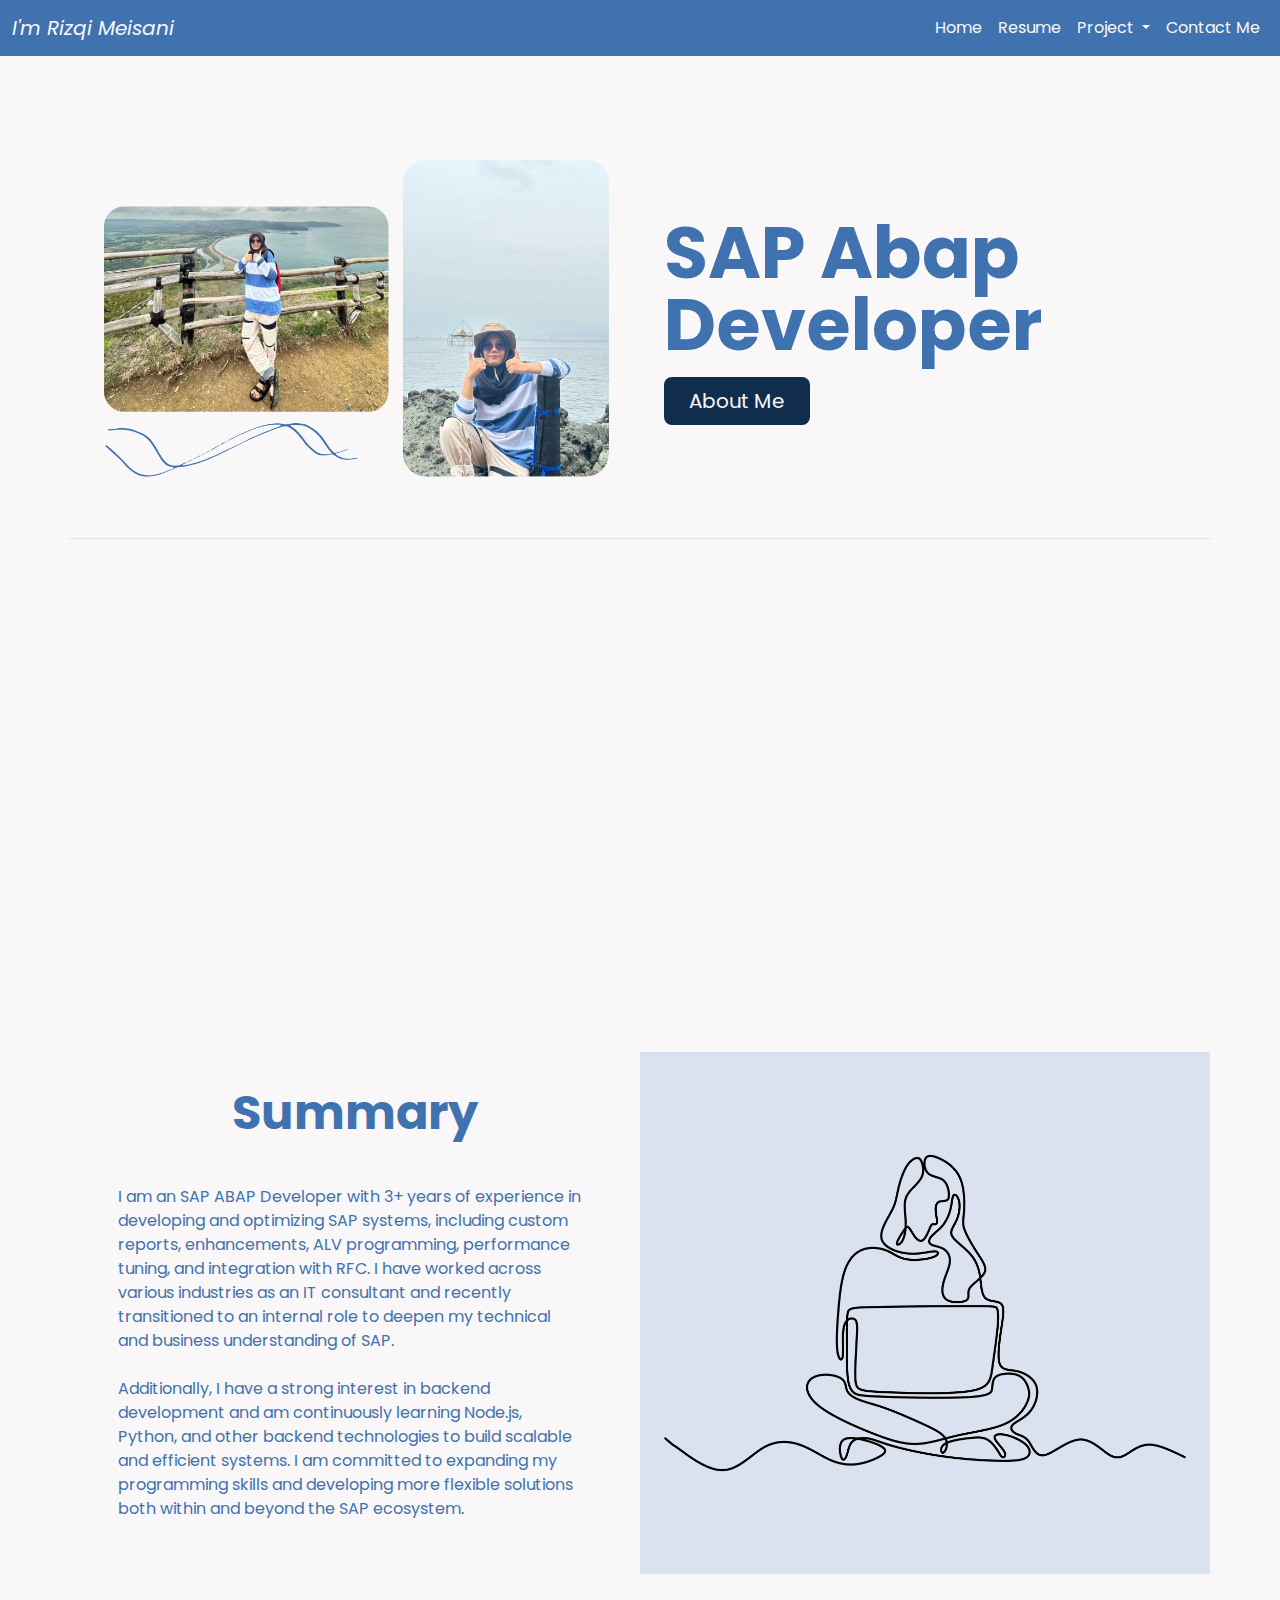
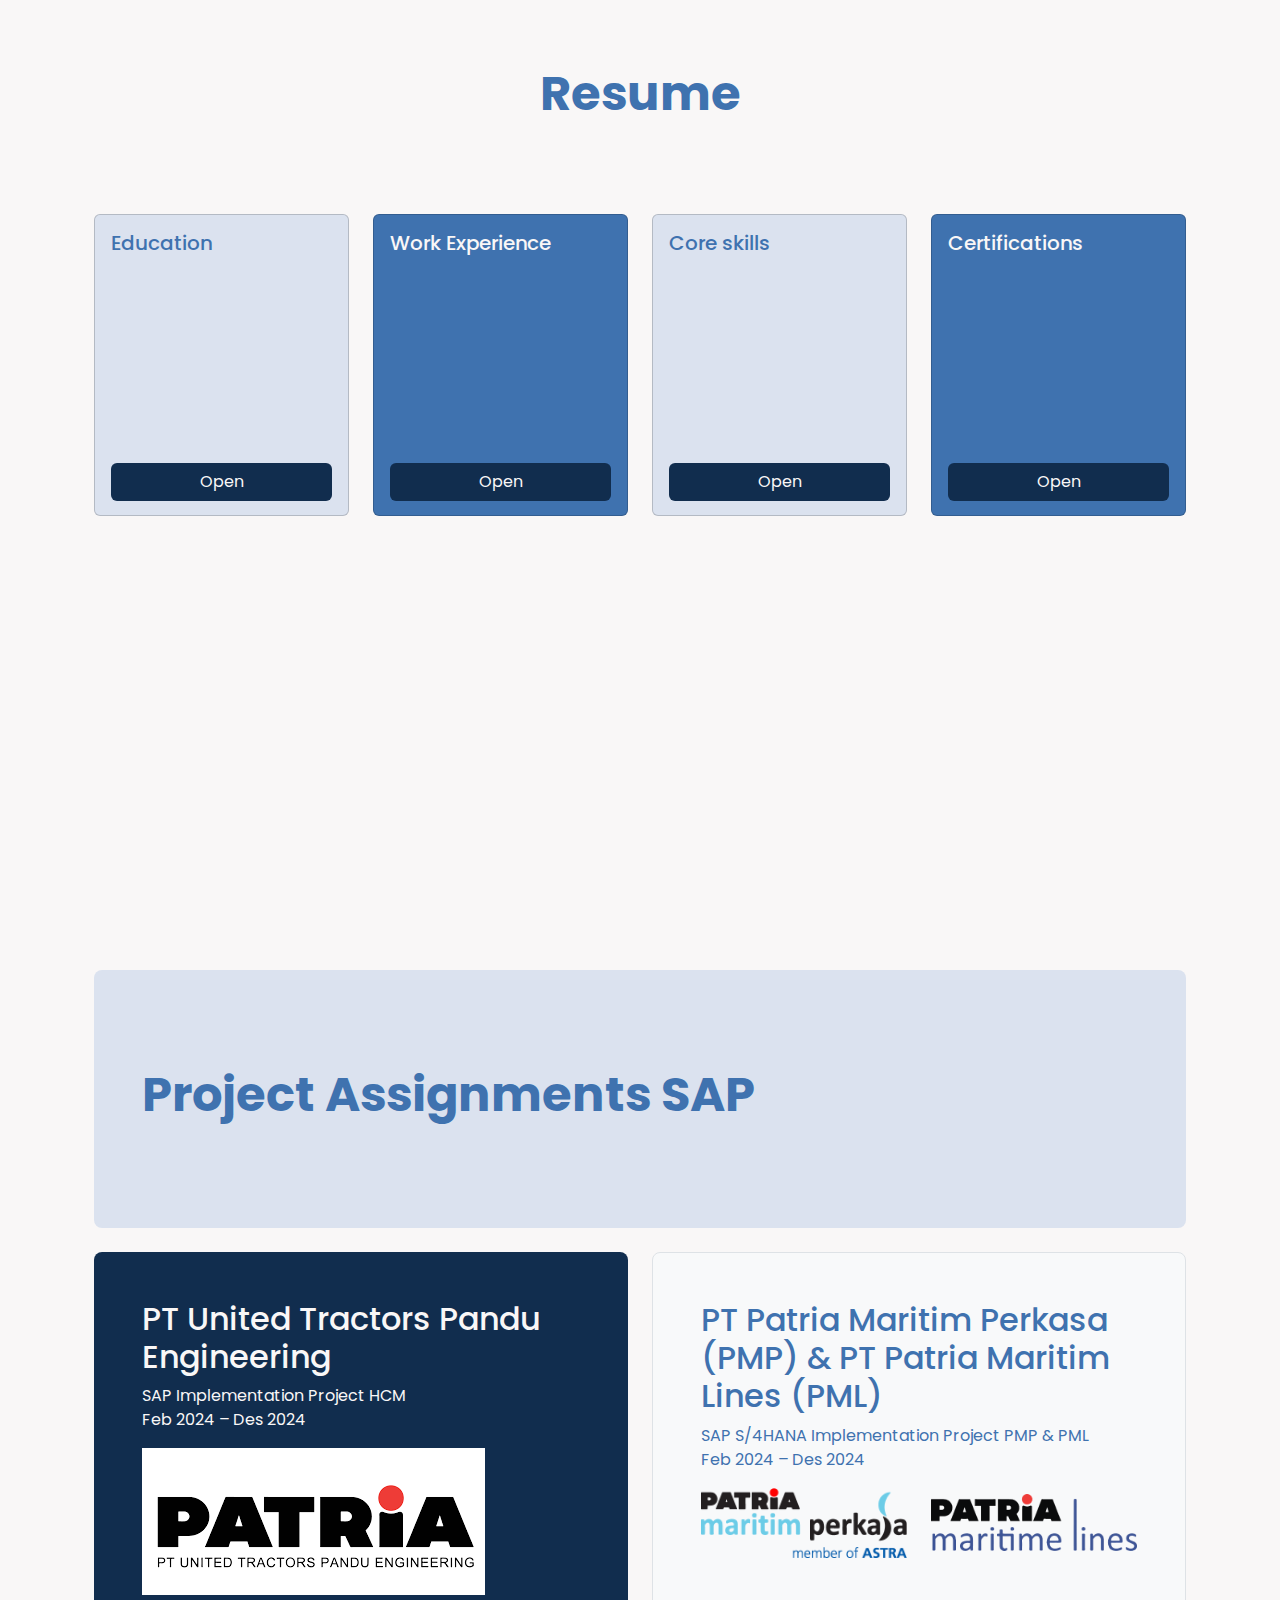
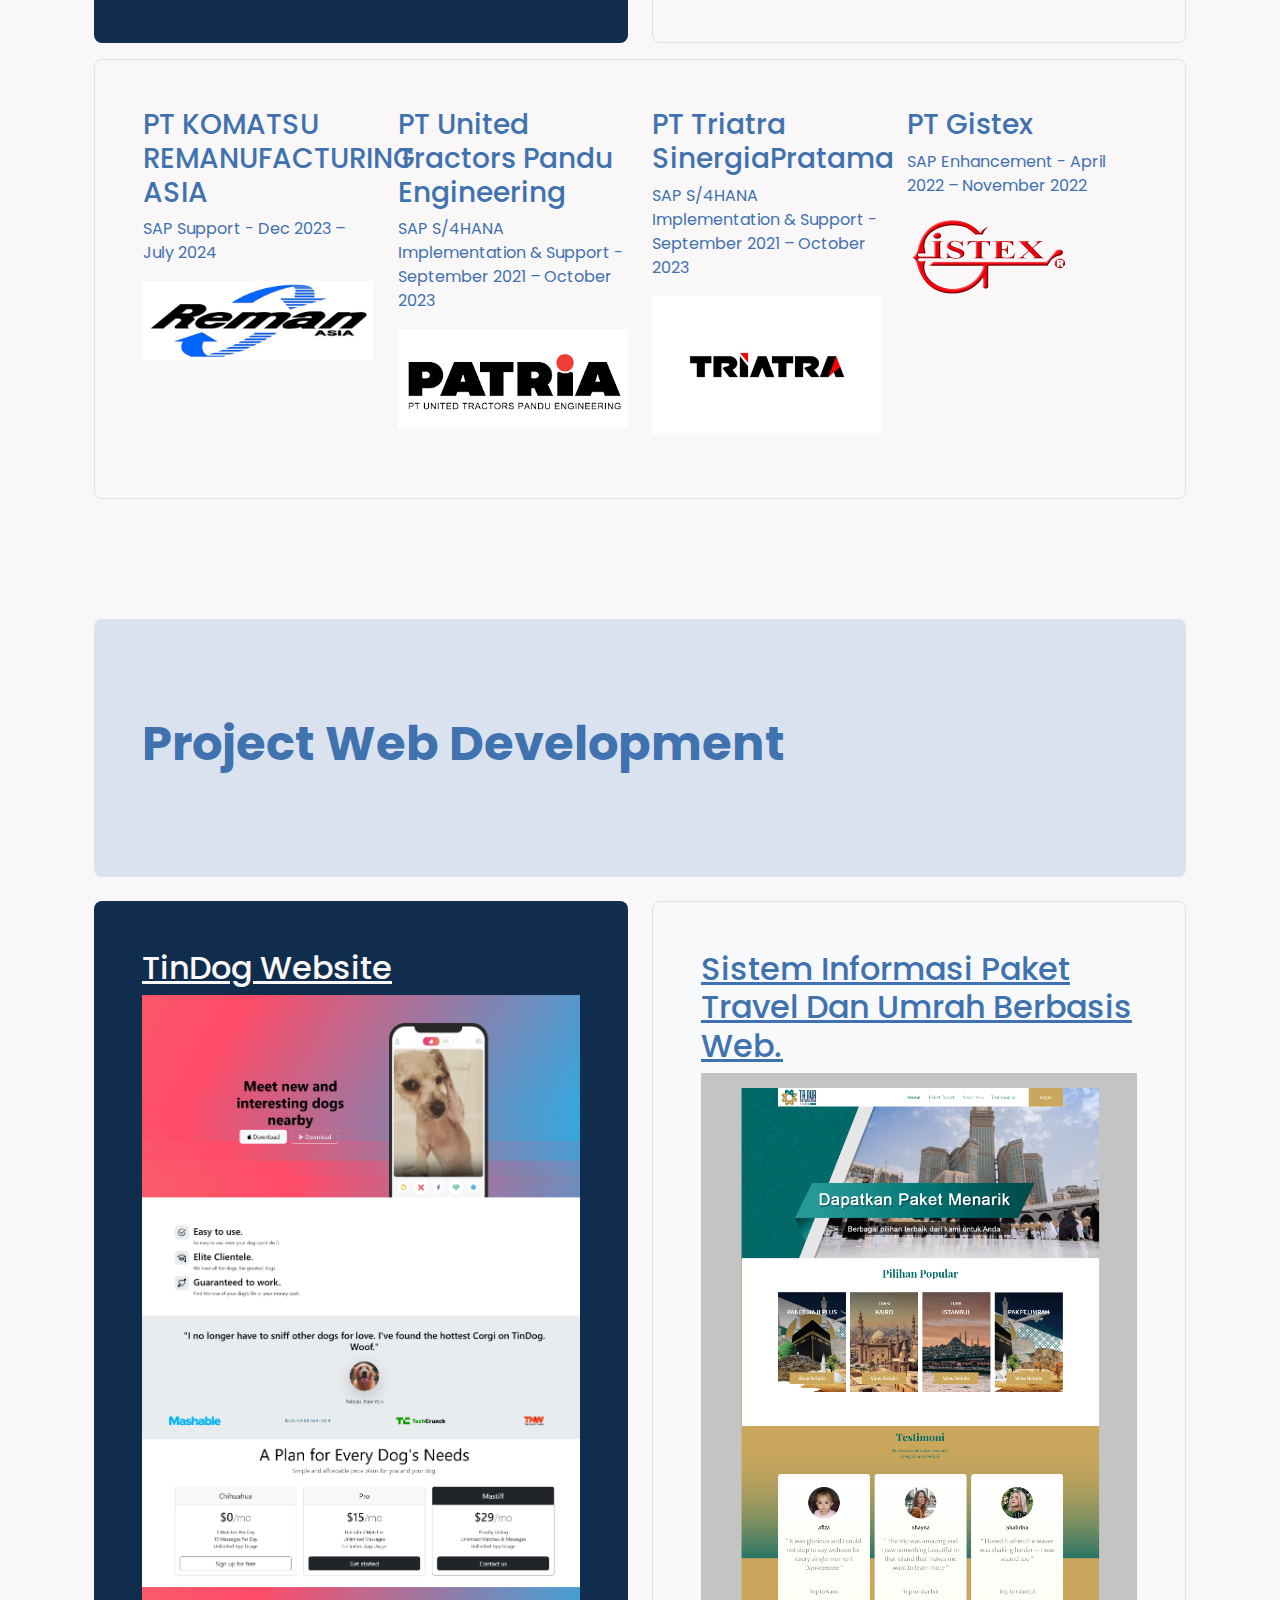
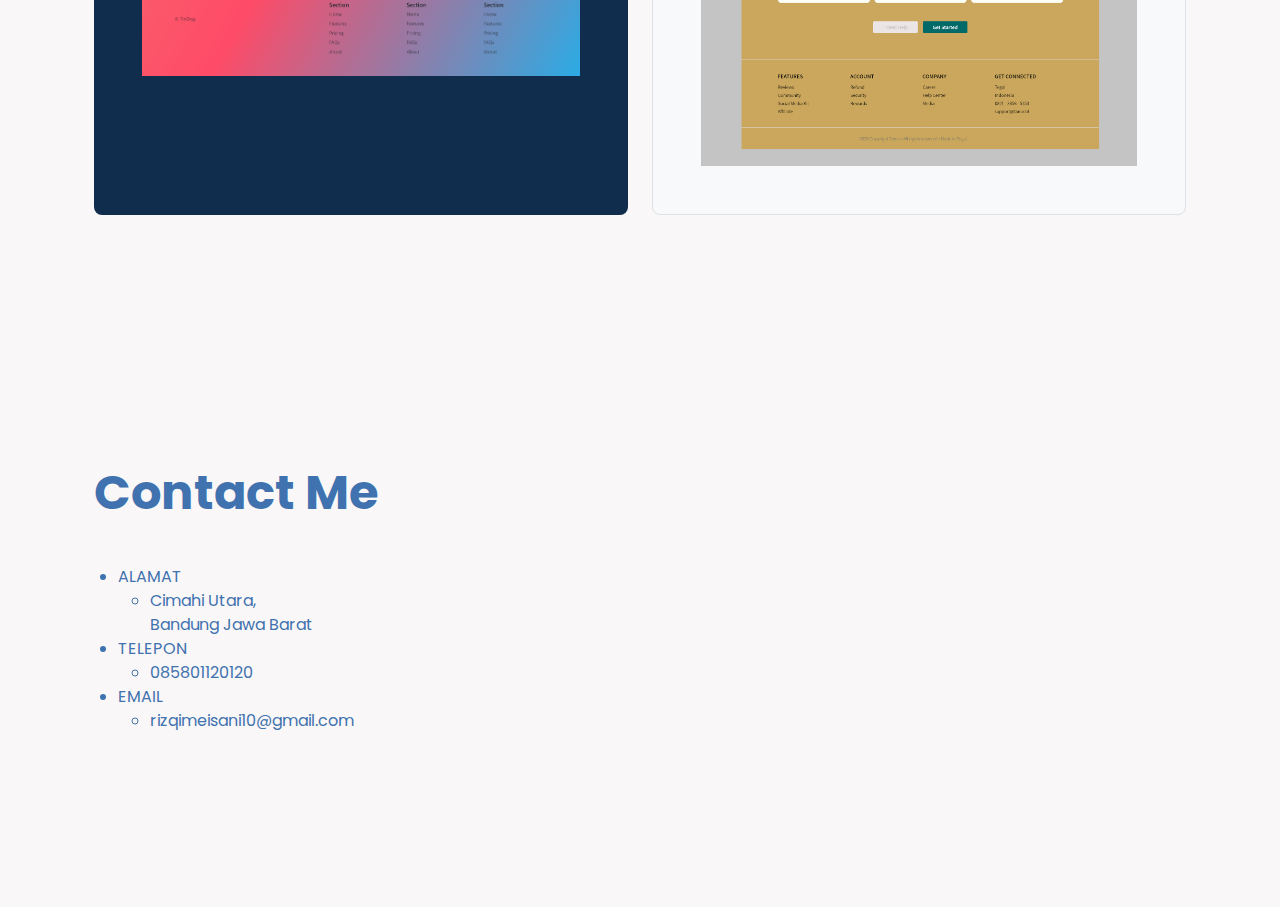
<file: index.html>
<!DOCTYPE html>
<html lang="en">
  <head>
    <meta charset="UTF-8" />
    <meta name="viewport" content="width=device-width, initial-scale=1.0" />
    <link
      href="https://cdn.jsdelivr.net/npm/bootstrap@5.3.3/dist/css/bootstrap.min.css"
      rel="stylesheet"
      integrity="sha384-QWTKZyjpPEjISv5WaRU9OFeRpok6YctnYmDr5pNlyT2bRjXh0JMhjY6hW+ALEwIH"
      crossorigin="anonymous"
    />
    <link
      href="https://fonts.googleapis.com/css2?family=Poppins:ital,wght@0,400;0,700;1,600&display=swap"
      rel="stylesheet"
    />
    <link rel="stylesheet" href="style.css" />
    <title>My Portfolio</title>
  </head>
  <body>
    <section id="header-navbar" class="bg-header">
      <nav class="navbar navbar-expand-lg">
        <div class="container-fluid">
          <a class="navbar-brand" href="./cv/CV of Rizqi Meisani.pdf">I'm Rizqi Meisani</a>
          <button
            class="navbar-toggler"
            type="button"
            data-bs-toggle="collapse"
            data-bs-target="#navbarNavDropdown"
            aria-controls="navbarNavDropdown"
            aria-expanded="false"
            aria-label="Toggle navigation"
          >
            <span class="navbar-toggler-icon"></span>
          </button>
          <div class="collapse navbar-collapse" id="navbarNavDropdown">
            <ul class="navbar-nav">
              <li class="nav-item">
                <a class="nav-link" aria-current="page" href="#home">Home</a>
              </li>
              <li class="nav-item">
                <a class="nav-link" href="#resume">Resume</a>
              </li>
              <li class="nav-item dropdown">
                <a
                  class="nav-link dropdown-toggle"
                  href="#"
                  id="navbarDropdownMenuLink"
                  role="button"
                  data-bs-toggle="dropdown"
                  aria-expanded="false"
                >
                  Project
                </a>
                <ul
                  class="dropdown-menu"
                  aria-labelledby="navbarDropdownMenuLink"
                >
                  <li><a class="dropdown-item" href="#sapabap">SAP Abap</a></li>
                  <li>
                    <a class="dropdown-item" href="#webdev">Website</a>
                  </li>
                </ul>
              </li>
              <li class="nav-item">
                <a class="nav-link" href="#contactme">Contact Me</a>
              </li>
            </ul>
          </div>
        </div>
      </nav>
    </section>

    <section id="home">
      <div class="container col-xxl-12 px-4 py-5 border-bottom">
        <div class="row flex-lg-row-reverse align-items-center g-5 pt-5">
          <div class="col-lg-6">
            <h1 class="display-2 fw-bold lh-1 mb-3">
              SAP Abap <br />
              Developer
            </h1>
            <div class="d-grid gap-2 d-md-flex justify-content-md-start">
              <a class="btn btn-lg px-4 me-md-2" href="#aboutme">About Me</a>
            </div>
          </div>
          <div class="col-10 col-sm-8 col-lg-6">
            <img
              src="./img/poto1.png"
              class="d-block mx-lg-auto img-fluid"
              alt="Bootstrap Themes"
              width="700"
              height="500"
              loading="lazy"
            />
          </div>
        </div>
      </div>
    </section>

    <section id="aboutme">
      <div class="container col-xxl-10 px-4 py-5">
        <div class="row flex-lg-row-reverse align-items-center g-5 pt-5">
          <div class="col-10 col-sm-8 col-lg-6 bg-aboutme">
            <img
              src="./img/drawing_woman.png"
              class="d-block mx-lg-auto img-fluid"
              alt="Bootstrap Themes"
              width="700"
              height="500"
              loading="lazy"
            />
          </div>
          <div class="col-lg-6">
            <h1
              class="display-5 fw-bold lh-1 mb-5 d-flex justify-content-center"
            >
              Summary
            </h1>
            <div class="d-grid gap-2 d-md-flex justify-content-md-start">
              <p class="px-4 me-md-2 text-summary">
                I am an SAP ABAP Developer with 3+ years of experience in
                developing and optimizing SAP systems, including custom reports,
                enhancements, ALV programming, performance tuning, and
                integration with RFC. I have worked across various industries as
                an IT consultant and recently transitioned to an internal role
                to deepen my technical and business understanding of SAP.
                <br />
                <br />
                Additionally, I have a strong interest in backend development
                and am continuously learning Node.js, Python, and other backend
                technologies to build scalable and efficient systems. I am
                committed to expanding my programming skills and developing more
                flexible solutions both within and beyond the SAP ecosystem.
              </p>
            </div>
          </div>
        </div>
      </div>
    </section>

    <section id="resume">
      <div class="container col-xxl-10 px-4 py-5">
        <h1 class="display-5 fw-bold lh-1 mb-5 d-flex justify-content-center">
          Resume
        </h1>
        <div class="row pt-5">
          <div class="col-sm-6 col-lg-3 mb-sm-0 mb-4">
            <div class="card card-education">
              <div class="card-body">
                <h5 class="card-title">Education</h5>
                <a href="education.html" class="btn btn-card">Open</a>
              </div>
            </div>
          </div>
          <div class="col-sm-6 col-lg-3 mb-4">
            <div class="card card-exp">
              <div class="card-body">
                <h5 class="card-title">Work Experience</h5>
                <a href="work.html" class="btn btn-card">Open</a>
              </div>
            </div>
          </div>
          <div class="col-sm-6 col-lg-3 mb-4">
            <div class="card card-core">
              <div class="card-body">
                <h5 class="card-title">Core skills</h5>
                <a href="skill.html" class="btn btn-card">Open</a>
              </div>
            </div>
          </div>
          <div class="col-sm-6 col-lg-3 mb-4">
            <div class="card card-certification">
              <div class="card-body">
                <h5 class="card-title">Certifications</h5>
                <a href="certification.html" class="btn btn-card">Open</a>
              </div>
            </div>
          </div>
        </div>
      </div>
    </section>

    <section id="Project">
      <div id="sapabap" class="container col-xxl-12 px-4 py-5">
        <div class="p-5 mb-4 project-bg rounded-3">
          <div class="py-5">
            <h1 class="display-5 fw-bold">Project Assignments SAP</h1>
          </div>
        </div>
        <div class="row align-items-md-stretch">
          <div class="col-md-6">
            <div class="h-100 p-5 text-bg rounded-3">
              <h2>PT United Tractors Pandu Engineering</h2>
              <p>
                SAP Implementation Project HCM <br />
                Feb 2024 – Des 2024
              </p>
              <img src="./img/utpe.png" alt="UTPE" class="img-fluid" />
            </div>
          </div>
          <div class="col-md-6">
            <div class="h-100 p-5 bg-body-tertiary border rounded-3">
              <h2 class="text-summary">
                PT Patria Maritim Perkasa (PMP) & PT Patria Maritim Lines (PML)
              </h2>
              <p class="text-summary">
                SAP S/4HANA Implementation Project PMP & PML <br />
                Feb 2024 – Des 2024
              </p>
              <div class="row align-items-center">
                <div class="col-md-3 col-lg-6">
                  <img src="./img/pmp.png" alt="UTPE" class="img-fluid" />
                </div>

                <div class="col-md-3 col-lg-6">
                  <img src="./img/pml.png" alt="UTPE" class="img-fluid" />
                </div>
              </div>
            </div>
          </div>
        </div>
        <div class="p-5 mb-4 mt-3 border rounded-3">
          <div class="row">
            <div class="col-lg-3 col-md-6 mb-3">
              <h3 class="text-summary">PT KOMATSU REMANUFACTURING ASIA</h3>
              <p class="text-summary">SAP Support - Dec 2023 – July 2024</p>
              <img src="./img/kra.png" alt="UTPE" class="img-fluid" />
            </div>
            <div class="col-lg-3 col-md-6 mb-3">
              <h3 class="text-summary">PT United Tractors Pandu Engineering</h3>
              <p class="text-summary">
                SAP S/4HANA Implementation & Support - September 2021 – October
                2023
              </p>
              <img src="./img/utpe.png" alt="UTPE" class="img-fluid" />
            </div>
            <div class="col-lg-3 col-md-6 mb-3">
              <h3 class="text-summary">PT Triatra SinergiaPratama</h3>
              <p class="text-summary">
                SAP S/4HANA Implementation & Support - September 2021 – October
                2023
              </p>
              <img src="./img/tsp.jpg" alt="UTPE" class="img-fluid" />
            </div>
            <div class="col-lg-3 col-md-6 mb-3">
              <h3 class="text-summary">PT Gistex</h3>
              <p class="text-summary">
                SAP Enhancement - April 2022 – November 2022
              </p>
              <img src="./img/gistex.png" alt="UTPE" class="img-fluid" />
            </div>
          </div>
        </div>
      </div>

      <div id="webdev" class="container col-xxl-12 px-4 py-5">
        <div class="p-5 mb-4 project-bg rounded-3">
          <div class="py-5">
            <h1 class="display-5 fw-bold">Project Web Development</h1>
          </div>
        </div>
        <div class="row align-items-md-stretch">
          <div class="col-md-6">
            <div class="h-100 p-5 text-bg rounded-3">
              <h2>
                <a
                  class="text-bg"
                  href="https://github.com/rizqi08/TinDog-Startup-Website"
                  >TinDog Website</a
                >
              </h2>
              <img src="./img/website2.png" alt="UTPE" class="img-fluid" />
            </div>
          </div>
          <div class="col-md-6">
            <div class="h-100 p-5 bg-body-tertiary border rounded-3">
              <h2>
                <a
                 class="text-summary"
                  href="https://github.com/rizqi08/Sistem-Informasi-Paket-Travel-Dan-Umrah-Berbasis-Web."
                  >Sistem Informasi Paket Travel Dan Umrah Berbasis Web.</a
                >
              </h2>
              <img src="./img/website1.png" alt="UTPE" class="img-fluid" />
              </div>
            </div>
          </div>
        </div>
      </div>
    </section>

    <section id="contactme">
      <div class="container col-xxl-10 px-4 py-5">
        <div class="row flex-lg-row-reverse align-items-center g-5 pt-5">
          <div class="col-10 col-sm-8 col-lg-6">
            <img
              src="./img/poto2.jpg"
              class="d-block rounded-3 mx-lg-auto "
              alt="Bootstrap Themes"
              width="400"
              height="500"
              loading="lazy"
              
            />
          </div>
          <div class="col-lg-6">
            <h1
              class="display-5 fw-bold lh-1 mb-5 d-flex justify-content-left"
            >
              Contact Me
            </h1>
            <div class="d-grid gap-2 d-md-flex justify-content-left">
                <ul class="px-4 me-md-2 text-summary">
                  <li>ALAMAT
                    <ul>
                      <li>Cimahi Utara, <br> Bandung Jawa Barat</li>
                    </ul>
                  </li>
                  <li>TELEPON
                    <ul>
                      <li>085801120120</li>
                    </ul>
                  </li>
                <li>EMAIL
                  <ul>
                    <li>rizqimeisani10@gmail.com</li>
                  </ul>
                </li>
              </ul>
            </div>
          </div>
        </div>
      </div>
    </section>
  </body>
  <script
    src="https://cdn.jsdelivr.net/npm/bootstrap@5.3.3/dist/js/bootstrap.bundle.min.js"
    integrity="sha384-YvpcrYf0tY3lHB60NNkmXc5s9fDVZLESaAA55NDzOxhy9GkcIdslK1eN7N6jIeHz"
    crossorigin="anonymous"
  ></script>
</html>
</file>
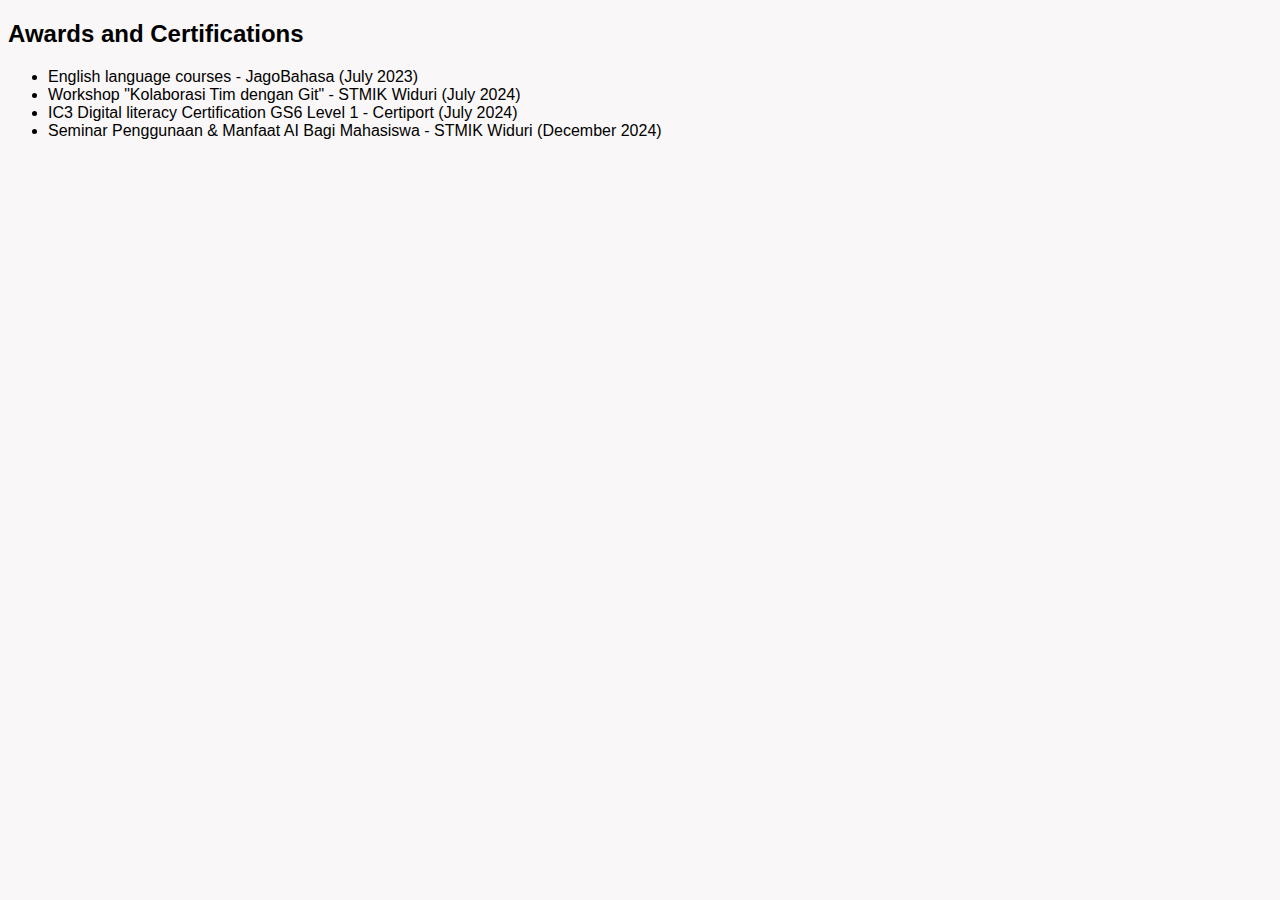
<file: certification.html>
<!DOCTYPE html>
<html lang="en">
  <head>
    <meta charset="UTF-8" />
    <meta name="viewport" content="width=device-width, initial-scale=1.0" />
    <link rel="stylesheet" href="style.css" />
    <title>Certifications</title>
  </head>
  <body>
    <h2>Awards and Certifications</h2>
    <ul>
      <li>English language courses - JagoBahasa (July 2023)</li>
      <li>Workshop "Kolaborasi Tim dengan Git" - STMIK Widuri (July 2024)</li>
      <li>
        IC3 Digital literacy Certification GS6 Level 1 - Certiport (July 2024)
      </li>
      <li>
        Seminar Penggunaan & Manfaat AI Bagi Mahasiswa - STMIK Widuri (December
        2024)
      </li>
    </ul>
  </body>
</html>
</file>
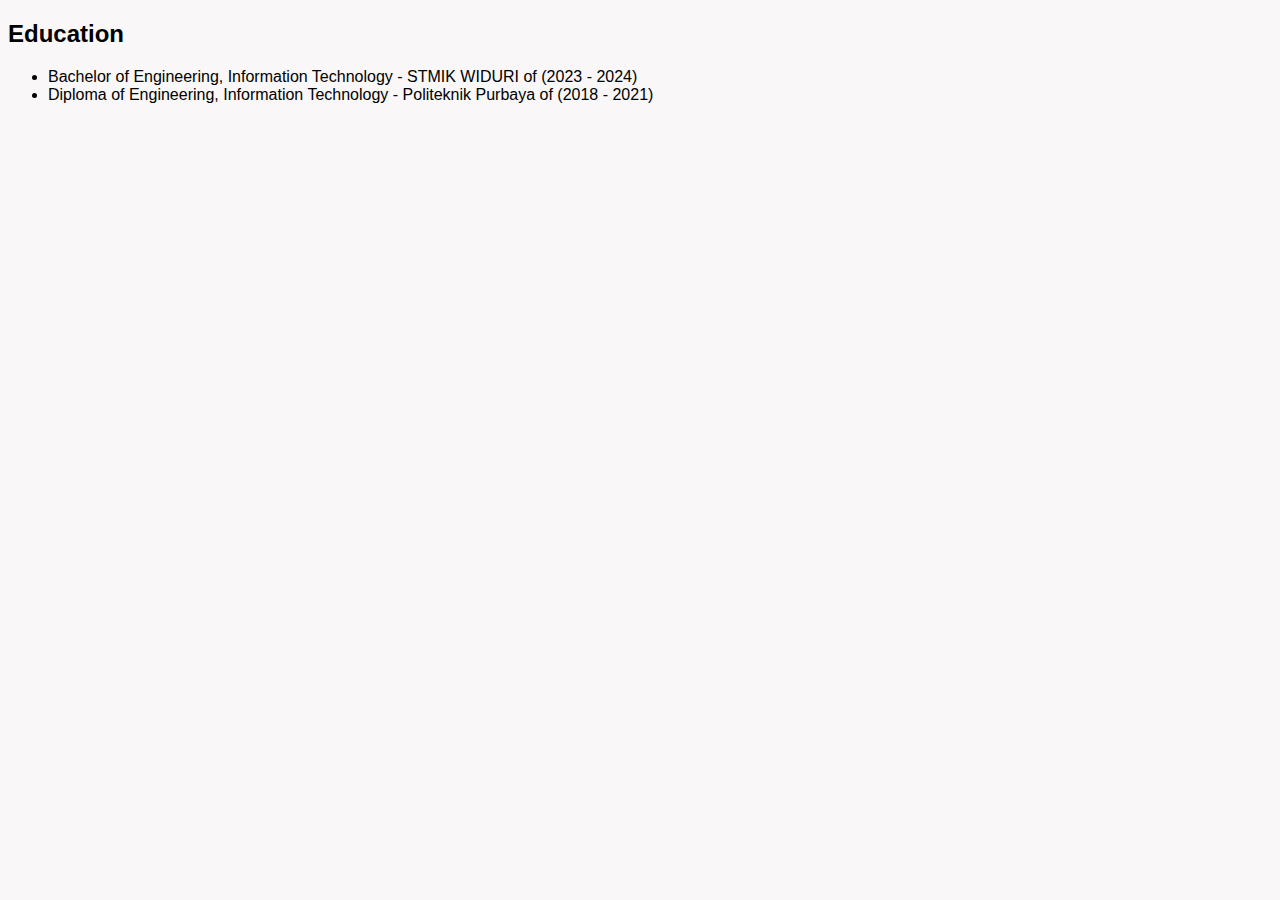
<file: education.html>
<!DOCTYPE html>
<html lang="en">
  <head>
    <meta charset="UTF-8" />
    <meta name="viewport" content="width=device-width, initial-scale=1.0" />
    <link rel="stylesheet" href="style.css" />
    <title>Education</title>
  </head>
  <body>
    <h2>Education</h2>
    <ul>
      <li>
        Bachelor of Engineering, Information Technology - STMIK WIDURI of (2023
        - 2024)
      </li>
      <li>
        Diploma of Engineering, Information Technology - Politeknik Purbaya of
        (2018 - 2021)
      </li>
    </ul>
  </body>
</html>
</file>
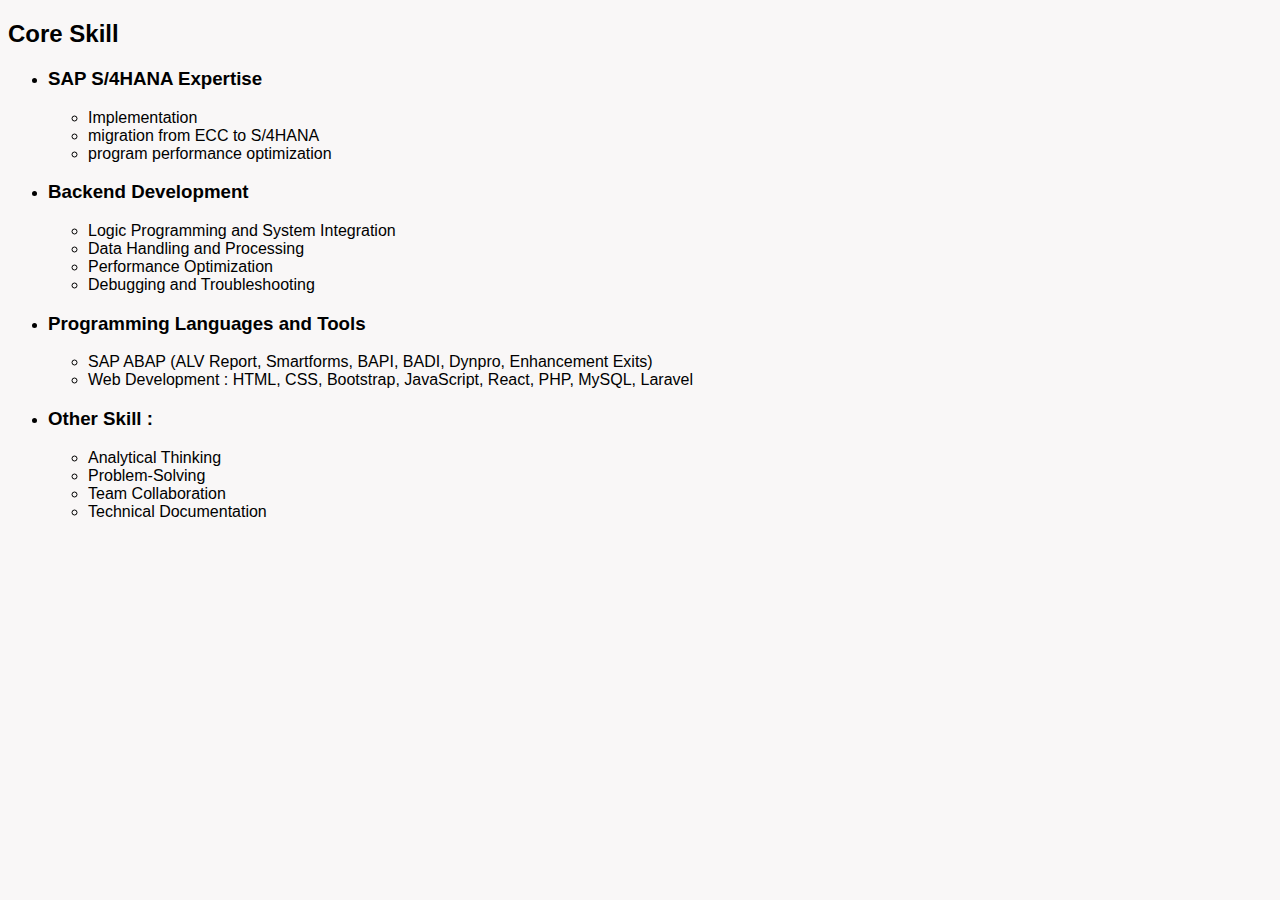
<file: skill.html>
<!DOCTYPE html>
<html lang="en">
  <head>
    <meta charset="UTF-8" />
    <meta name="viewport" content="width=device-width, initial-scale=1.0" />
    <link rel="stylesheet" href="style.css" />
    <title>Core Skill</title>
  </head>
  <body>
    <h2>Core Skill</h2>
    <ul>
      <li>
        <h3>SAP S/4HANA Expertise</h3>
        <ul>
          <li>Implementation</li>
          <li>migration from ECC to S/4HANA</li>
          <li>program performance optimization</li>
        </ul>
      </li>
      <li>
        <h3>Backend Development</h3>
        <ul>
          <li>Logic Programming and System Integration</li>
          <li>Data Handling and Processing</li>
          <li>Performance Optimization</li>
          <li>Debugging and Troubleshooting</li>
        </ul>
      </li>
      <li>
        <h3>Programming Languages and Tools</h3>
        <ul>
          <li>
            SAP ABAP (ALV Report, Smartforms, BAPI, BADI, Dynpro, Enhancement
            Exits)
          </li>
          <li>
            Web Development : HTML, CSS, Bootstrap, JavaScript, React, PHP,
            MySQL, Laravel
          </li>
        </ul>
      </li>
      <li>
        <h3>Other Skill :</h3>
        <ul>
          <li>Analytical Thinking</li>
          <li>Problem-Solving</li>
          <li>Team Collaboration</li>
          <li>Technical Documentation</li>
        </ul>
      </li>
    </ul>
  </body>
</html>
</file>
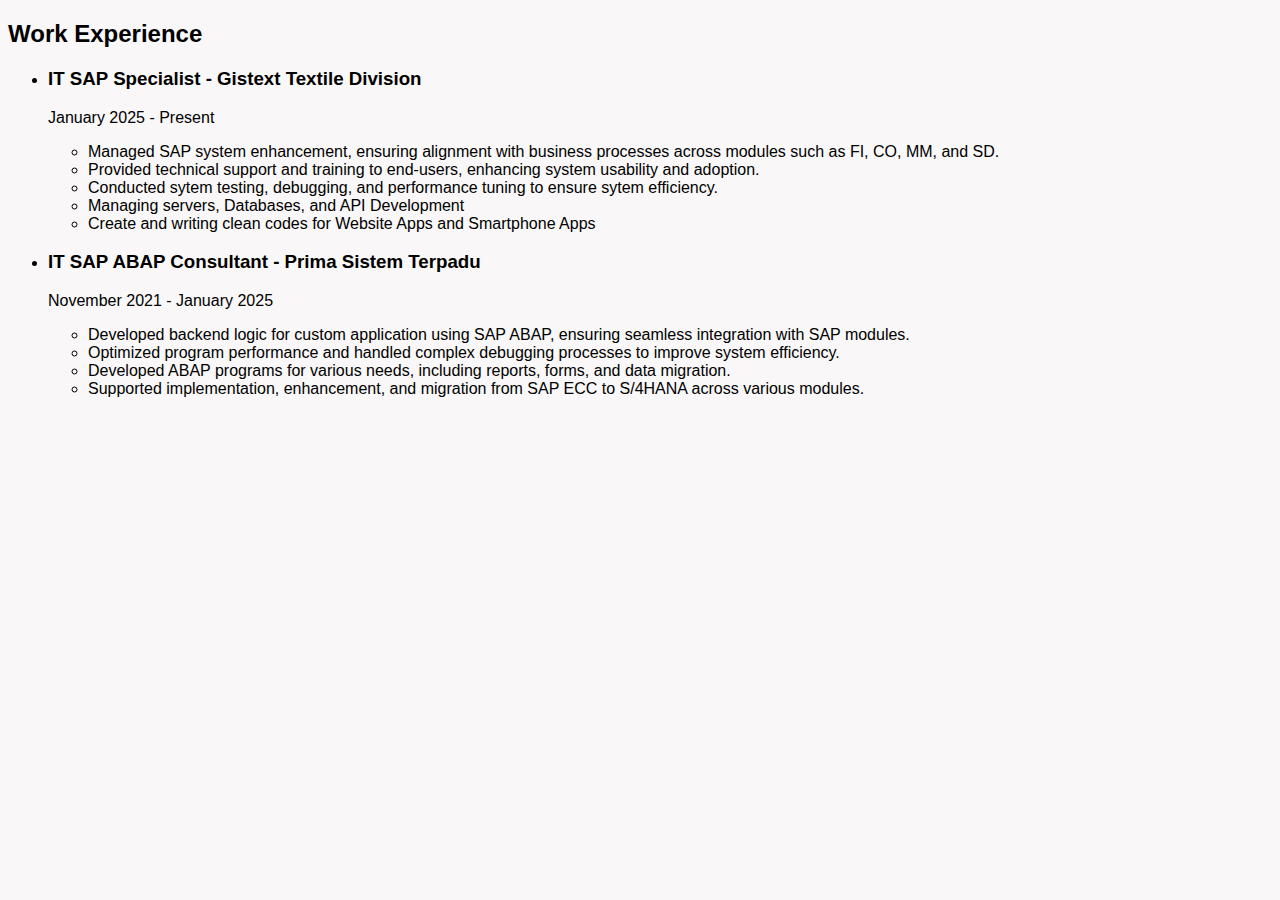
<file: work.html>
<!DOCTYPE html>
<html lang="en">
  <head>
    <meta charset="UTF-8" />
    <meta name="viewport" content="width=device-width, initial-scale=1.0" />
    <link rel="stylesheet" href="style.css" />
    <title>Work Experience</title>
  </head>
  <body>
    <h2>Work Experience</h2>
    <ul>
      <li>
        <h3>IT SAP Specialist - Gistext Textile Division</h3>
        <p>January 2025 - Present</p>
        <ul>
          <li>
            Managed SAP system enhancement, ensuring alignment with business
            processes across modules such as FI, CO, MM, and SD.
          </li>
          <li>
            Provided technical support and training to end-users, enhancing
            system usability and adoption.
          </li>
          <li>
            Conducted sytem testing, debugging, and performance tuning to ensure
            sytem efficiency.
          </li>
          <li>Managing servers, Databases, and API Development</li>
          <li>
            Create and writing clean codes for Website Apps and Smartphone Apps
          </li>
        </ul>
      </li>

      <li>
        <h3>IT SAP ABAP Consultant - Prima Sistem Terpadu</h3>
        <p>November 2021 - January 2025</p>
        <ul>
          <li>
            Developed backend logic for custom application using SAP ABAP,
            ensuring seamless integration with SAP modules.
          </li>
          <li>
            Optimized program performance and handled complex debugging
            processes to improve system efficiency.
          </li>
          <li>
            Developed ABAP programs for various needs, including reports, forms,
            and data migration.
          </li>
          <li>
            Supported implementation, enhancement, and migration from SAP ECC to
            S/4HANA across various modules.
          </li>
        </ul>
      </li>
    </ul>
  </body>
</html>
</file>
<file: style.css>
body {
  font-family: Poppins, sans-serif;
  background-color: #f9f7f7;
}

.bg-header,
.card-exp,
.card-certification {
  background-color: #3f72af;
}

.navbar-collapse {
  display: flex;
  flex-wrap: wrap;
  justify-content: flex-end;
  align-items: center;
}

.navbar-brand {
  color: #f9f7f7;
  font-style: italic;
}

.nav-link,
.card-exp,
.card-certification {
  color: #f9f7f7;
}

#home,
#resume {
  height: 100vh;
}

h1,
.text-summary,
.card-education,
.card-core {
  color: #3f72af;
}

.btn,
.text-bg {
  background-color: #112d4e;
  color: #f9f7f7;
}

.bg-aboutme,
.card-education,
.card-core,
.project-bg {
  background-color: #dbe2ef;
}

.card-body {
  height: 300px;
}

.btn-card {
  display: flex;
  justify-content: center;
  position: relative;
  top: 200px;
}
</file>
